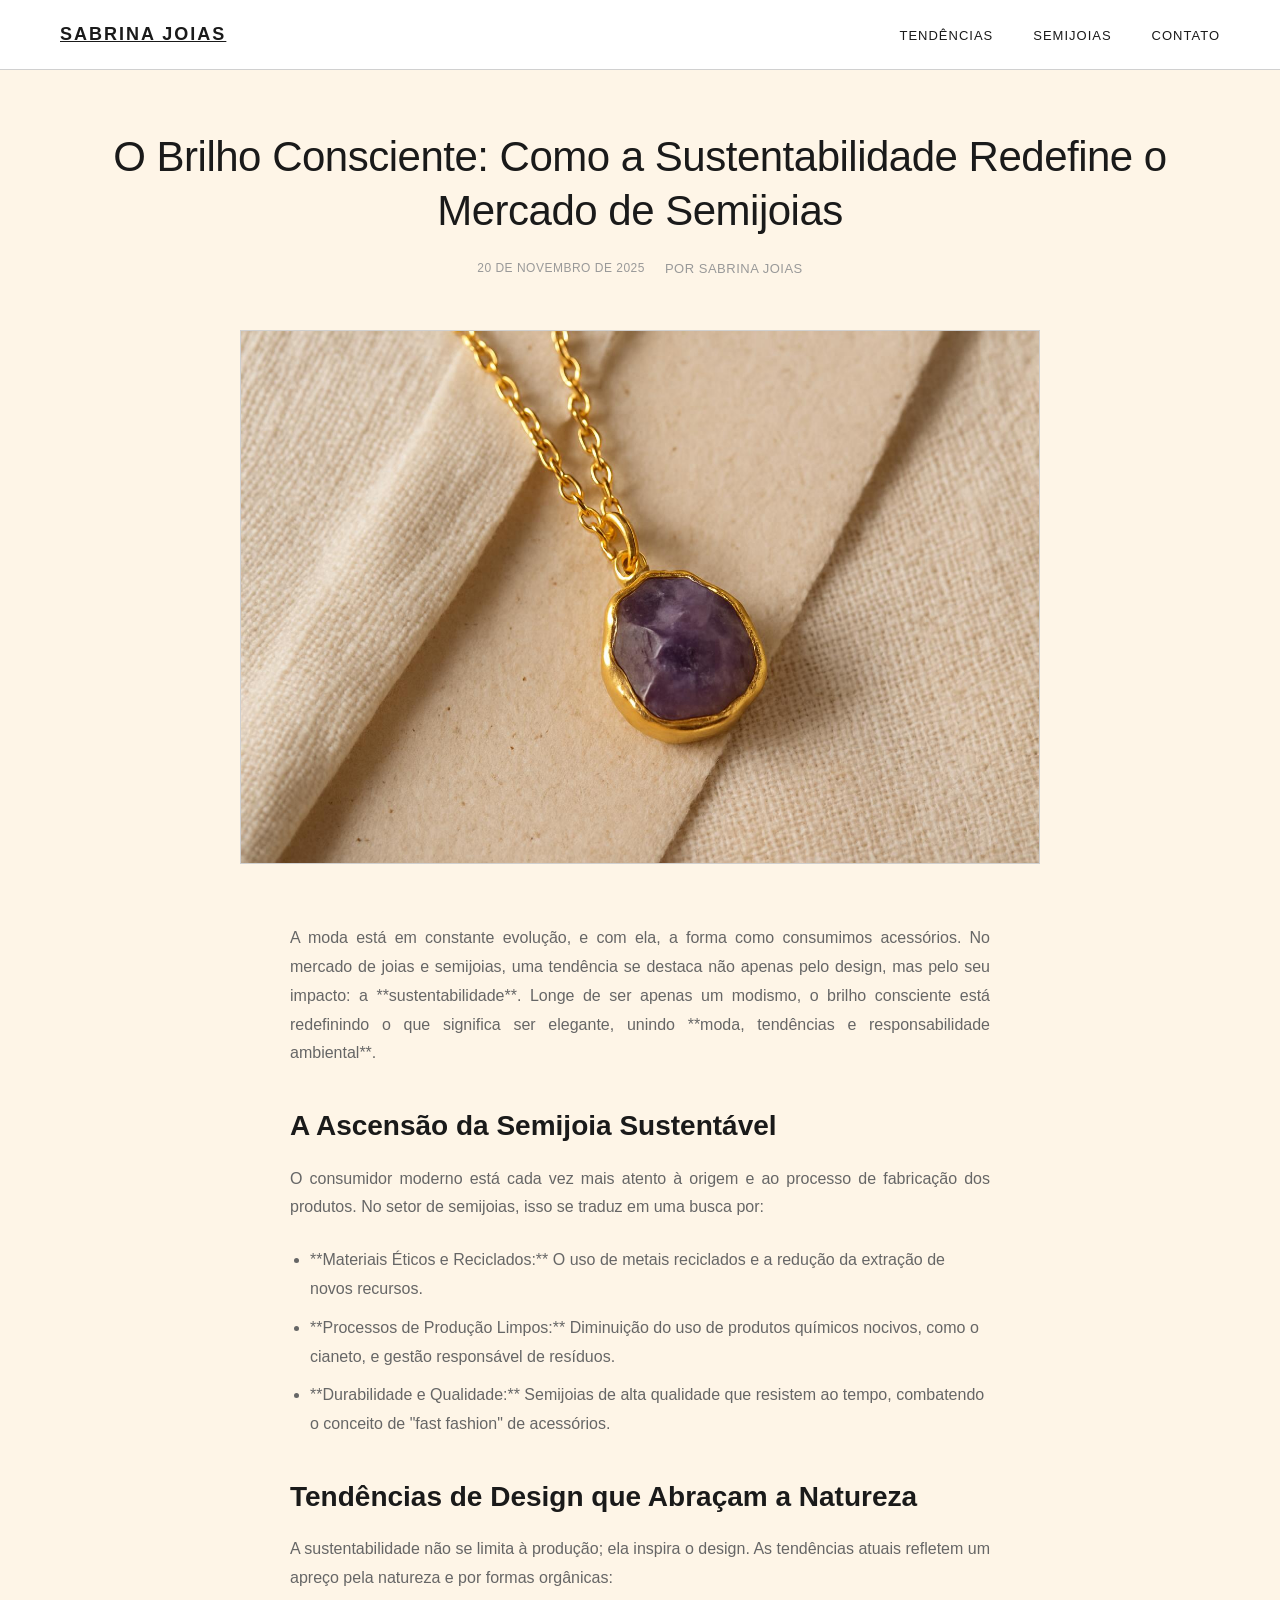
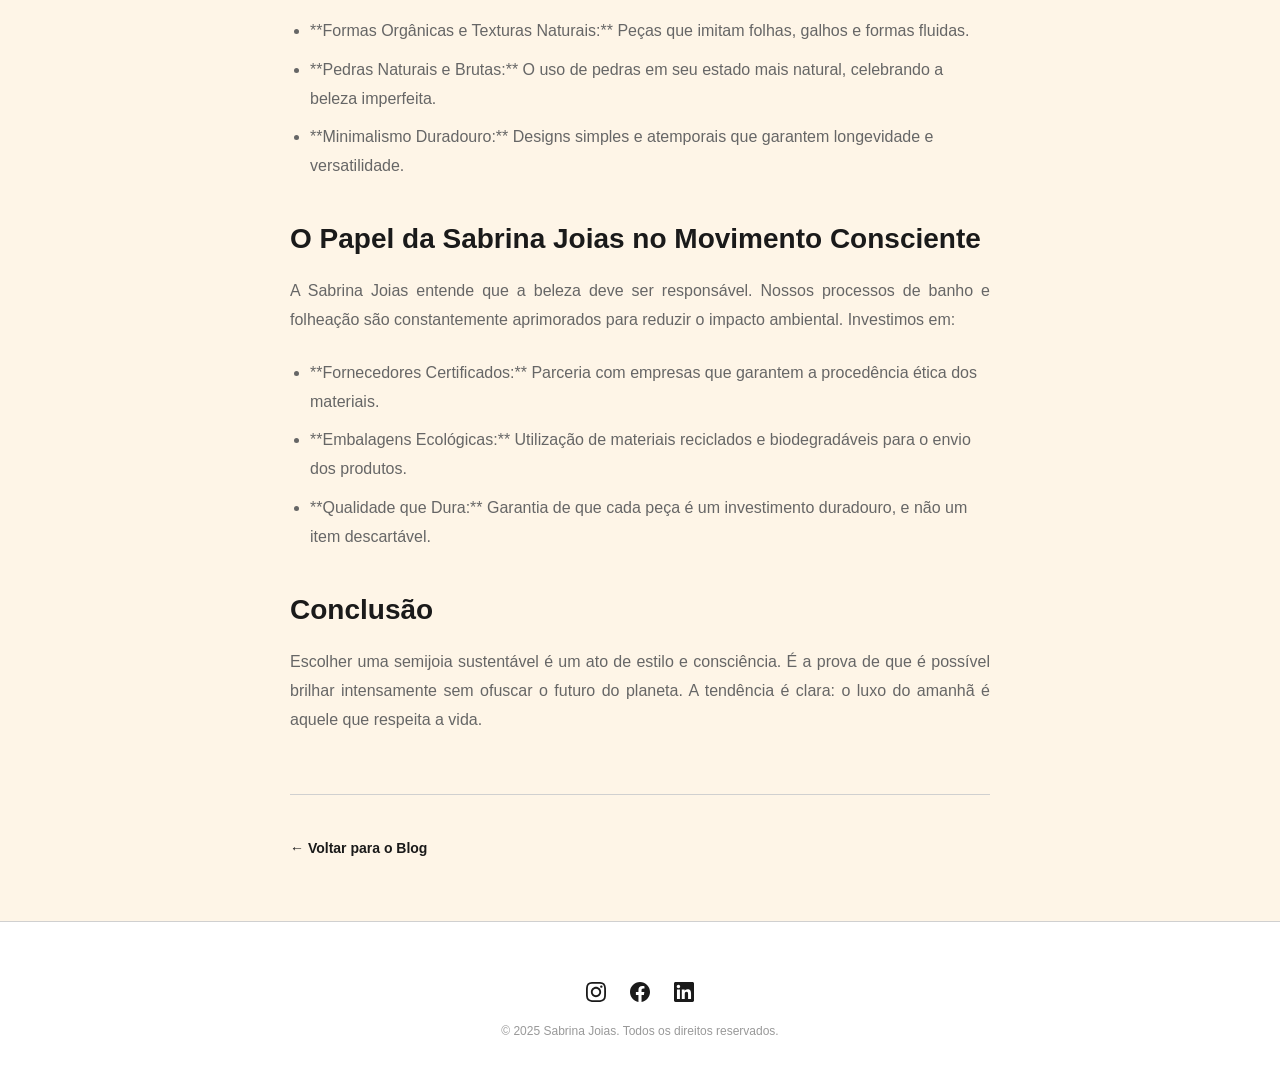
<file: posts/post-5.html>
<!DOCTYPE html>
<html lang="pt-BR">
<head>
    <meta charset="UTF-8">
    <meta name="viewport" content="width=device-width, initial-scale=1.0">
    <title>O Brilho Consciente: Como a Sustentabilidade Redefine o Mercado de Semijoias - Sabrina Joias</title>
    <link rel="stylesheet" href="../styles.css">
    <link rel="stylesheet" href="../post-styles.css">
</head>
<body>
    <!-- Header -->
    <header class="header">
        <div class="container">
            <div class="logo">
                <h1><a href="../index.html">SABRINA JOIAS</a></h1>
            </div>
            <nav class="nav">
                <ul>
                    <li><a href="../index.html">TENDÊNCIAS</a></li>
                    <li><a href="../index.html#semijoias">SEMIJOIAS</a></li>
                    <li><a href="../index.html#contato">CONTATO</a></li>
                </ul>
            </nav>
        </div>
    </header>

    <!-- Main Content -->
    <main>
        <article class="post-article">
            <div class="container">
                <!-- Post Header -->
                <header class="post-header">
                    <h1>O Brilho Consciente: Como a Sustentabilidade Redefine o Mercado de Semijoias</h1>
                    <div class="post-meta">
                        <span class="post-date">20 de novembro de 2025</span>
                        <span class="post-author">Por Sabrina Joias</span>
                    </div>
                </header>

                <!-- Featured Image -->
                <div class="post-featured-image">
                    <!-- A imagem será adicionada posteriormente, por enquanto usamos um placeholder -->
                    <img src="../images/post-5.jpg" alt="O Brilho Consciente: Sustentabilidade e Semijoias">
                </div>

                <!-- Post Body -->
                <div class="post-body">
                    <p>A moda está em constante evolução, e com ela, a forma como consumimos acessórios. No mercado de joias e semijoias, uma tendência se destaca não apenas pelo design, mas pelo seu impacto: a **sustentabilidade**. Longe de ser apenas um modismo, o brilho consciente está redefinindo o que significa ser elegante, unindo **moda, tendências e responsabilidade ambiental**.</p>

                    <h2>A Ascensão da Semijoia Sustentável</h2>
                    <p>O consumidor moderno está cada vez mais atento à origem e ao processo de fabricação dos produtos. No setor de semijoias, isso se traduz em uma busca por:</p>
                    <ul>
                        <li>**Materiais Éticos e Reciclados:** O uso de metais reciclados e a redução da extração de novos recursos.</li>
                        <li>**Processos de Produção Limpos:** Diminuição do uso de produtos químicos nocivos, como o cianeto, e gestão responsável de resíduos.</li>
                        <li>**Durabilidade e Qualidade:** Semijoias de alta qualidade que resistem ao tempo, combatendo o conceito de "fast fashion" de acessórios.</li>
                    </ul>

                    <h2>Tendências de Design que Abraçam a Natureza</h2>
                    <p>A sustentabilidade não se limita à produção; ela inspira o design. As tendências atuais refletem um apreço pela natureza e por formas orgânicas:</p>
                    <ul>
                        <li>**Formas Orgânicas e Texturas Naturais:** Peças que imitam folhas, galhos e formas fluidas.</li>
                        <li>**Pedras Naturais e Brutas:** O uso de pedras em seu estado mais natural, celebrando a beleza imperfeita.</li>
                        <li>**Minimalismo Duradouro:** Designs simples e atemporais que garantem longevidade e versatilidade.</li>
                    </ul>

                    <h2>O Papel da Sabrina Joias no Movimento Consciente</h2>
                    <p>A Sabrina Joias entende que a beleza deve ser responsável. Nossos processos de banho e folheação são constantemente aprimorados para reduzir o impacto ambiental. Investimos em:</p>
                    <ul>
                        <li>**Fornecedores Certificados:** Parceria com empresas que garantem a procedência ética dos materiais.</li>
                        <li>**Embalagens Ecológicas:** Utilização de materiais reciclados e biodegradáveis para o envio dos produtos.</li>
                        <li>**Qualidade que Dura:** Garantia de que cada peça é um investimento duradouro, e não um item descartável.</li>
                    </ul>

                    <h2>Conclusão</h2>
                    <p>Escolher uma semijoia sustentável é um ato de estilo e consciência. É a prova de que é possível brilhar intensamente sem ofuscar o futuro do planeta. A tendência é clara: o luxo do amanhã é aquele que respeita a vida.</p>
                </div>

                <!-- Post Footer -->
                <footer class="post-footer">
                    <a href="../index.html" class="back-link">← Voltar para o Blog</a>
                </footer>
            </div>
        </article>
    </main>

    <!-- Footer -->
    <footer class="footer">
        <div class="container">
            <div class="footer-content">
                <div class="social-links">
                    <a href="https://instagram.com" target="_blank" aria-label="Instagram">
                        <svg viewBox="0 0 24 24" width="20" height="20">
                            <path fill="currentColor" d="M12 2.163c3.204 0 3.584.012 4.85.07 3.252.148 4.771 1.691 4.919 4.919.058 1.265.069 1.645.069 4.849 0 3.205-.012 3.584-.069 4.849-.149 3.225-1.664 4.771-4.919 4.919-1.266.058-1.644.07-4.85.07-3.204 0-3.584-.012-4.849-.07-3.26-.149-4.771-1.699-4.919-4.92-.058-1.265-.07-1.644-.07-4.849 0-3.204.013-3.583.07-4.849.149-3.227 1.664-4.771 4.919-4.919 1.266-.057 1.645-.069 4.849-.069zm0-2.163c-3.259 0-3.667.014-4.947.072-4.358.2-6.78 2.618-6.98 6.98-.059 1.281-.073 1.689-.073 4.948 0 3.259.014 3.668.072 4.948.2 4.358 2.618 6.78 6.98 6.98 1.281.058 1.689.072 4.948.072 3.259 0 3.668-.014 4.948-.072 4.354-.2 6.782-2.618 6.979-6.98.059-1.28.073-1.689.073-4.948 0-3.259-.014-3.667-.072-4.947-.196-4.354-2.617-6.78-6.979-6.98-1.281-.059-1.69-.073-4.949-.073zm0 5.838c-3.403 0-6.162 2.759-6.162 6.162s2.759 6.163 6.162 6.163 6.162-2.759 6.162-6.163c0-3.403-2.759-6.162-6.162-6.162zm0 10.162c-2.209 0-4-1.79-4-4 0-2.209 1.791-4 4-4s4 1.791 4 4c0 2.21-1.791 4-4 4zm6.406-11.845c-.796 0-1.441.645-1.441 1.44s.645 1.44 1.441 1.44c.795 0 1.439-.645 1.439-1.44s-.644-1.44-1.439-1.44z"/>
                        </svg>
                    </a>
                    <a href="https://facebook.com" target="_blank" aria-label="Facebook">
                        <svg viewBox="0 0 24 24" width="20" height="20">
                            <path fill="currentColor" d="M24 12.073c0-6.627-5.373-12-12-12s-12 5.373-12 12c0 5.99 4.388 10.954 10.125 11.854v-8.385H7.078v-3.47h3.047V9.43c0-3.007 1.792-4.669 4.533-4.669 1.312 0 2.686.235 2.686.235v2.953H15.83c-1.491 0-1.956.925-1.956 1.874v2.25h3.328l-.532 3.47h-2.796v8.385C19.612 23.027 24 18.062 24 12.073z"/>
                        </svg>
                    </a>
                    <a href="https://linkedin.com" target="_blank" aria-label="LinkedIn">
                        <svg viewBox="0 0 24 24" width="20" height="20">
                            <path fill="currentColor" d="M20.447 20.452h-3.554v-5.569c0-1.328-.027-3.037-1.852-3.037-1.853 0-2.136 1.445-2.136 2.939v5.667H9.351V9h3.414v1.561h.046c.477-.9 1.637-1.85 3.37-1.85 3.601 0 4.267 2.37 4.267 5.455v6.286zM5.337 7.433c-1.144 0-2.063-.926-2.063-2.065 0-1.138.92-2.063 2.063-2.063 1.14 0 2.064.925 2.064 2.063 0 1.139-.925 2.065-2.064 2.065zm1.782 13.019H3.555V9h3.564v11.452zM22.225 0H1.771C.792 0 0 .774 0 1.729v20.542C0 23.227.792 24 1.771 24h20.451C23.2 24 24 23.227 24 22.271V1.729C24 .774 23.2 0 22.225 0z"/>
                        </svg>
                    </a>
                </div>
                <p class="copyright">© 2025 Sabrina Joias. Todos os direitos reservados.</p>
            </div>
        </footer>
    </footer>
</body>
</html>
</file>
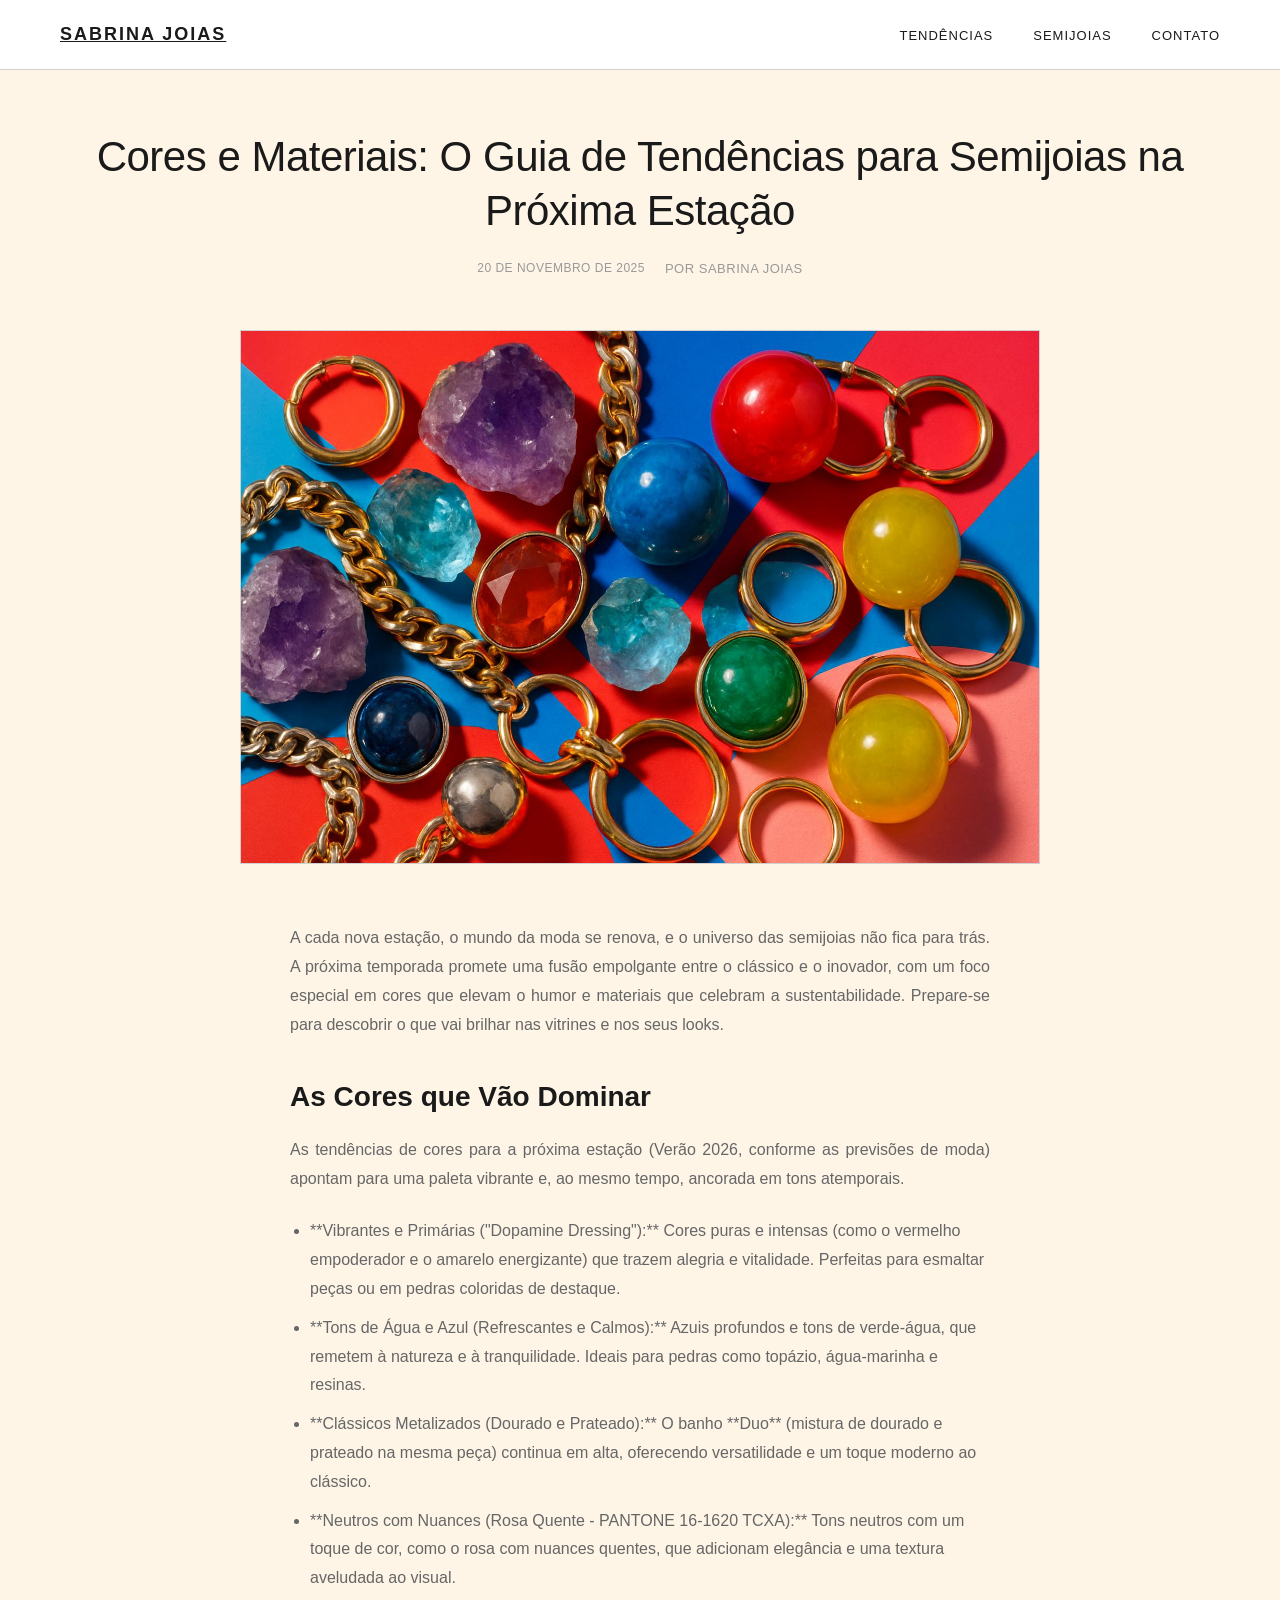
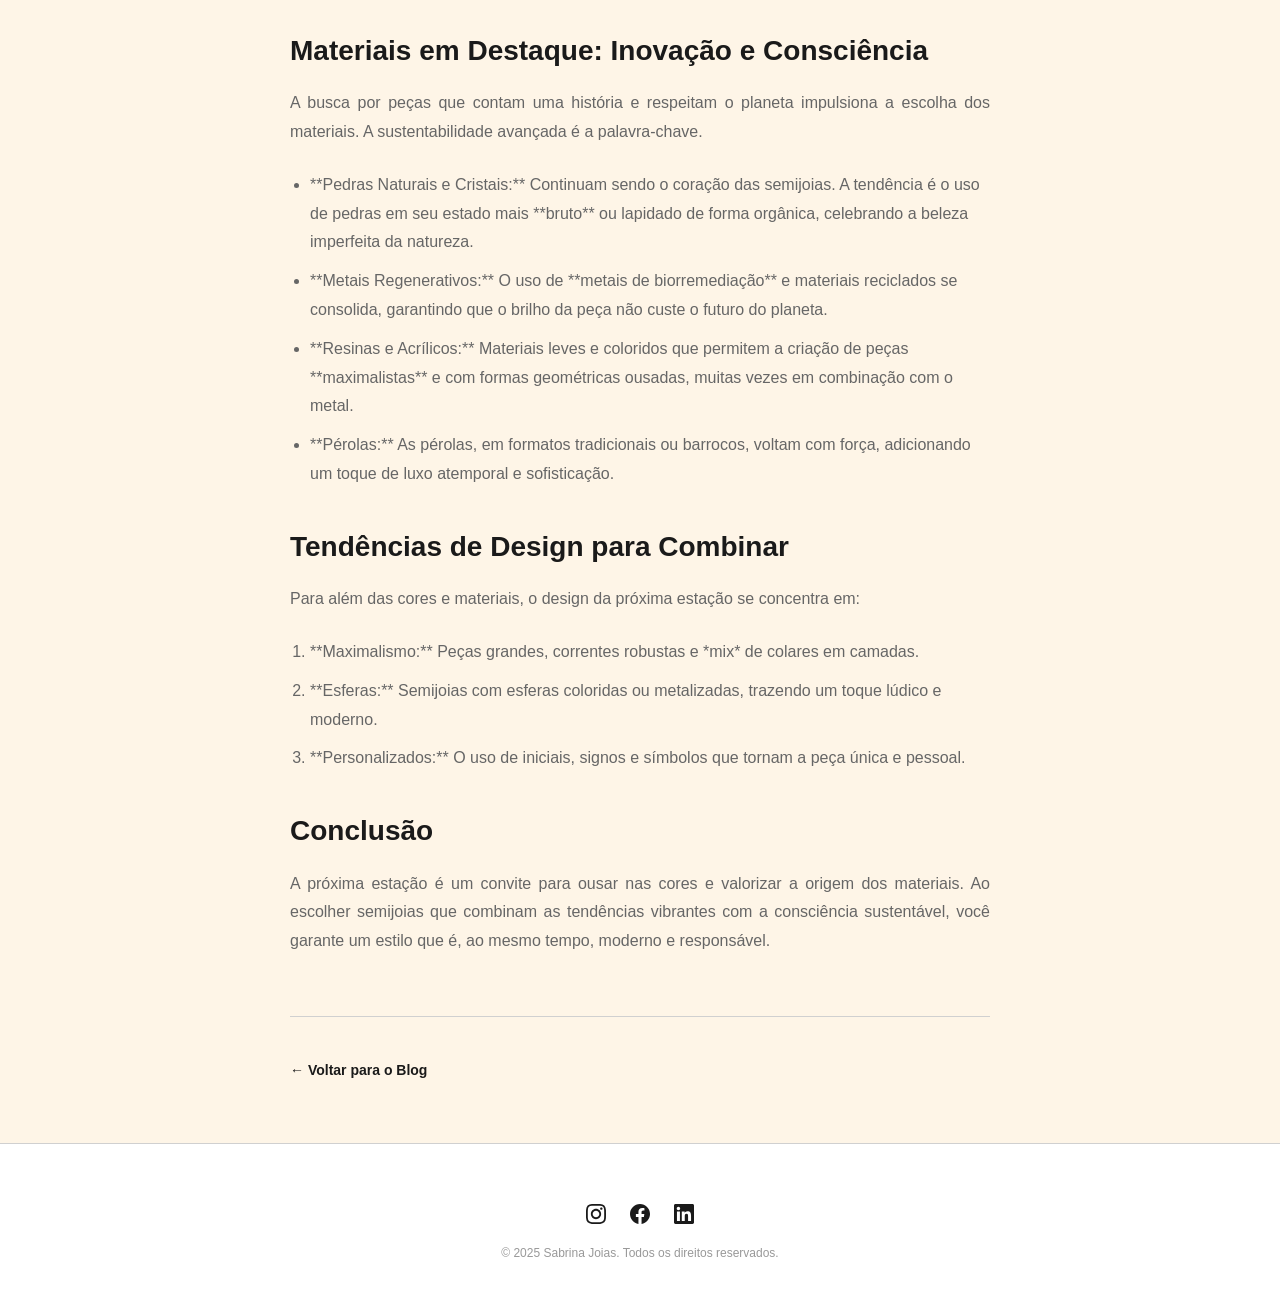
<file: posts/post-6.html>
<!DOCTYPE html>
<html lang="pt-BR">
<head>
    <meta charset="UTF-8">
    <meta name="viewport" content="width=device-width, initial-scale=1.0">
    <title>Cores e Materiais: O Guia de Tendências para Semijoias na Próxima Estação - Sabrina Joias</title>
    <link rel="stylesheet" href="../styles.css">
    <link rel="stylesheet" href="../post-styles.css">
</head>
<body>
    <!-- Header -->
    <header class="header">
        <div class="container">
            <div class="logo">
                <h1><a href="../index.html">SABRINA JOIAS</a></h1>
            </div>
            <nav class="nav">
                <ul>
                    <li><a href="../index.html">TENDÊNCIAS</a></li>
                    <li><a href="../index.html#semijoias">SEMIJOIAS</a></li>
                    <li><a href="../index.html#contato">CONTATO</a></li>
                </ul>
            </nav>
        </div>
    </header>

    <!-- Main Content -->
    <main>
        <article class="post-article">
            <div class="container">
                <!-- Post Header -->
                <header class="post-header">
                    <h1>Cores e Materiais: O Guia de Tendências para Semijoias na Próxima Estação</h1>
                    <div class="post-meta">
                        <span class="post-date">20 de novembro de 2025</span>
                        <span class="post-author">Por Sabrina Joias</span>
                    </div>
                </header>

                <!-- Featured Image -->
                <div class="post-featured-image">
                    <!-- A imagem será adicionada posteriormente, por enquanto usamos um placeholder -->
                    <img src="../images/post-6.jpg" alt="Tendências de Cores e Materiais para Semijoias na Próxima Estação">
                </div>

                <!-- Post Body -->
                <div class="post-body">
                    <p>A cada nova estação, o mundo da moda se renova, e o universo das semijoias não fica para trás. A próxima temporada promete uma fusão empolgante entre o clássico e o inovador, com um foco especial em cores que elevam o humor e materiais que celebram a sustentabilidade. Prepare-se para descobrir o que vai brilhar nas vitrines e nos seus looks.</p>

                    <h2>As Cores que Vão Dominar</h2>
                    <p>As tendências de cores para a próxima estação (Verão 2026, conforme as previsões de moda) apontam para uma paleta vibrante e, ao mesmo tempo, ancorada em tons atemporais.</p>
                    <ul>
                        <li>**Vibrantes e Primárias ("Dopamine Dressing"):** Cores puras e intensas (como o vermelho empoderador e o amarelo energizante) que trazem alegria e vitalidade. Perfeitas para esmaltar peças ou em pedras coloridas de destaque.</li>
                        <li>**Tons de Água e Azul (Refrescantes e Calmos):** Azuis profundos e tons de verde-água, que remetem à natureza e à tranquilidade. Ideais para pedras como topázio, água-marinha e resinas.</li>
                        <li>**Clássicos Metalizados (Dourado e Prateado):** O banho **Duo** (mistura de dourado e prateado na mesma peça) continua em alta, oferecendo versatilidade e um toque moderno ao clássico.</li>
                        <li>**Neutros com Nuances (Rosa Quente - PANTONE 16-1620 TCXA):** Tons neutros com um toque de cor, como o rosa com nuances quentes, que adicionam elegância e uma textura aveludada ao visual.</li>
                    </ul>

                    <h2>Materiais em Destaque: Inovação e Consciência</h2>
                    <p>A busca por peças que contam uma história e respeitam o planeta impulsiona a escolha dos materiais. A sustentabilidade avançada é a palavra-chave.</p>
                    <ul>
                        <li>**Pedras Naturais e Cristais:** Continuam sendo o coração das semijoias. A tendência é o uso de pedras em seu estado mais **bruto** ou lapidado de forma orgânica, celebrando a beleza imperfeita da natureza.</li>
                        <li>**Metais Regenerativos:** O uso de **metais de biorremediação** e materiais reciclados se consolida, garantindo que o brilho da peça não custe o futuro do planeta.</li>
                        <li>**Resinas e Acrílicos:** Materiais leves e coloridos que permitem a criação de peças **maximalistas** e com formas geométricas ousadas, muitas vezes em combinação com o metal.</li>
                        <li>**Pérolas:** As pérolas, em formatos tradicionais ou barrocos, voltam com força, adicionando um toque de luxo atemporal e sofisticação.</li>
                    </ul>

                    <h2>Tendências de Design para Combinar</h2>
                    <p>Para além das cores e materiais, o design da próxima estação se concentra em:</p>
                    <ol>
                        <li>**Maximalismo:** Peças grandes, correntes robustas e *mix* de colares em camadas.</li>
                        <li>**Esferas:** Semijoias com esferas coloridas ou metalizadas, trazendo um toque lúdico e moderno.</li>
                        <li>**Personalizados:** O uso de iniciais, signos e símbolos que tornam a peça única e pessoal.</li>
                    </ol>

                    <h2>Conclusão</h2>
                    <p>A próxima estação é um convite para ousar nas cores e valorizar a origem dos materiais. Ao escolher semijoias que combinam as tendências vibrantes com a consciência sustentável, você garante um estilo que é, ao mesmo tempo, moderno e responsável.</p>
                </div>

                <!-- Post Footer -->
                <footer class="post-footer">
                    <a href="../index.html" class="back-link">← Voltar para o Blog</a>
                </footer>
            </div>
        </article>
    </main>

    <!-- Footer -->
    <footer class="footer">
        <div class="container">
            <div class="footer-content">
                <div class="social-links">
                    <a href="https://instagram.com" target="_blank" aria-label="Instagram">
                        <svg viewBox="0 0 24 24" width="20" height="20">
                            <path fill="currentColor" d="M12 2.163c3.204 0 3.584.012 4.85.07 3.252.148 4.771 1.691 4.919 4.919.058 1.265.069 1.645.069 4.849 0 3.205-.012 3.584-.069 4.849-.149 3.225-1.664 4.771-4.919 4.919-1.266.058-1.644.07-4.85.07-3.204 0-3.584-.012-4.849-.07-3.26-.149-4.771-1.699-4.919-4.92-.058-1.265-.07-1.644-.07-4.849 0-3.204.013-3.583.07-4.849.149-3.227 1.664-4.771 4.919-4.919 1.266-.057 1.645-.069 4.849-.069zm0-2.163c-3.259 0-3.667.014-4.947.072-4.358.2-6.78 2.618-6.98 6.98-.059 1.281-.073 1.689-.073 4.948 0 3.259.014 3.668.072 4.948.2 4.358 2.618 6.78 6.98 6.98 1.281.058 1.689.072 4.948.072 3.259 0 3.668-.014 4.948-.072 4.354-.2 6.782-2.618 6.979-6.98.059-1.28.073-1.689.073-4.948 0-3.259-.014-3.667-.072-4.947-.196-4.354-2.617-6.78-6.979-6.98-1.281-.059-1.69-.073-4.949-.073zm0 5.838c-3.403 0-6.162 2.759-6.162 6.162s2.759 6.163 6.162 6.163 6.162-2.759 6.162-6.163c0-3.403-2.759-6.162-6.162-6.162zm0 10.162c-2.209 0-4-1.79-4-4 0-2.209 1.791-4 4-4s4 1.791 4 4c0 2.21-1.791 4-4 4zm6.406-11.845c-.796 0-1.441.645-1.441 1.44s.645 1.44 1.441 1.44c.795 0 1.439-.645 1.439-1.44s-.644-1.44-1.439-1.44z"/>
                        </svg>
                    </a>
                    <a href="https://facebook.com" target="_blank" aria-label="Facebook">
                        <svg viewBox="0 0 24 24" width="20" height="20">
                            <path fill="currentColor" d="M24 12.073c0-6.627-5.373-12-12-12s-12 5.373-12 12c0 5.99 4.388 10.954 10.125 11.854v-8.385H7.078v-3.47h3.047V9.43c0-3.007 1.792-4.669 4.533-4.669 1.312 0 2.686.235 2.686.235v2.953H15.83c-1.491 0-1.956.925-1.956 1.874v2.25h3.328l-.532 3.47h-2.796v8.385C19.612 23.027 24 18.062 24 12.073z"/>
                        </svg>
                    </a>
                    <a href="https://linkedin.com" target="_blank" aria-label="LinkedIn">
                        <svg viewBox="0 0 24 24" width="20" height="20">
                            <path fill="currentColor" d="M20.447 20.452h-3.554v-5.569c0-1.328-.027-3.037-1.852-3.037-1.853 0-2.136 1.445-2.136 2.939v5.667H9.351V9h3.414v1.561h.046c.477-.9 1.637-1.85 3.37-1.85 3.601 0 4.267 2.37 4.267 5.455v6.286zM5.337 7.433c-1.144 0-2.063-.926-2.063-2.065 0-1.138.92-2.063 2.063-2.063 1.14 0 2.064.925 2.064 2.063 0 1.139-.925 2.065-2.064 2.065zm1.782 13.019H3.555V9h3.564v11.452zM22.225 0H1.771C.792 0 0 .774 0 1.729v20.542C0 23.227.792 24 1.771 24h20.451C23.2 24 24 23.227 24 22.271V1.729C24 .774 23.2 0 22.225 0z"/>
                        </svg>
                    </a>
                </div>
                <p class="copyright">© 2025 Sabrina Joias. Todos os direitos reservados.</p>
            </div>
        </footer>
    </footer>
</body>
</html>
</file>
<file: styles.css>
/* ============================================
   SABRINA JOIAS - BLOG STYLES
   Design Minimalista: Preto, Branco e Amarelo
   ============================================ */

:root {
    --primary-black: #1a1a1a;
    --primary-white: #ffffff;
    --bg-yellow: #fef5e7;
    --accent-gray: #e8e8e8;
    --text-gray: #666666;
    --text-light-gray: #999999;
    --border-color: #d0d0d0;
}

* {
    margin: 0;
    padding: 0;
    box-sizing: border-box;
}

html {
    scroll-behavior: smooth;
}

body {
    font-family: -apple-system, BlinkMacSystemFont, 'Segoe UI', 'Roboto', 'Oxygen', 'Ubuntu', 'Cantarell', sans-serif;
    background-color: var(--bg-yellow);
    color: var(--primary-black);
    line-height: 1.6;
}

/* ============================================
   CONTAINER & LAYOUT
   ============================================ */

.container {
    max-width: 1200px;
    margin: 0 auto;
    padding: 0 20px;
}

/* ============================================
   HEADER & NAVIGATION
   ============================================ */

.header {
    background-color: var(--primary-white);
    border-bottom: 1px solid var(--border-color);
    position: sticky;
    top: 0;
    z-index: 100;
    padding: 20px 0;
}

.header .container {
    display: flex;
    justify-content: space-between;
    align-items: center;
}

.logo h1 {
    font-size: 18px;
    font-weight: 700;
    letter-spacing: 2px;
    color: var(--primary-black);
}

.nav ul {
    display: flex;
    list-style: none;
    gap: 40px;
}

.nav a {
    text-decoration: none;
    color: var(--primary-black);
    font-size: 13px;
    font-weight: 500;
    letter-spacing: 1px;
    transition: color 0.3s ease;
    position: relative;
}

.nav a:hover,
.nav a.active {
    color: var(--text-gray);
}

.nav a.active::after {
    content: '';
    position: absolute;
    bottom: -5px;
    left: 0;
    width: 100%;
    height: 2px;
    background-color: var(--primary-black);
}

/* ============================================
   HERO SECTION
   ============================================ */

.hero {
    background-color: var(--bg-yellow);
    padding: 80px 0;
    text-align: center;
    border-bottom: 1px solid var(--border-color);
}

.hero h2 {
    font-size: 48px;
    font-weight: 300;
    line-height: 1.2;
    margin-bottom: 20px;
    color: var(--primary-black);
    letter-spacing: -0.5px;
}

.hero p {
    font-size: 16px;
    color: var(--text-gray);
    max-width: 600px;
    margin: 0 auto;
    line-height: 1.8;
}

/* ============================================
   BLOG SECTION & GRID
   ============================================ */

.blog-section {
    padding: 80px 0;
    background-color: var(--bg-yellow);
}

.posts-grid {
    display: grid;
    grid-template-columns: repeat(auto-fit, minmax(280px, 1fr));
    gap: 40px;
}

@media (max-width: 768px) {
    .posts-grid {
        grid-template-columns: 1fr;
        gap: 30px;
    }
}

/* ============================================
   POST CARD
   ============================================ */

.post-card {
    background-color: var(--primary-white);
    border: 1px solid var(--border-color);
    transition: all 0.3s ease;
    display: flex;
    flex-direction: column;
    height: 100%;
}

.post-card:hover {
    box-shadow: 0 8px 24px rgba(0, 0, 0, 0.08);
    border-color: var(--primary-black);
}

.post-image {
    width: 100%;
    height: 200px;
    overflow: hidden;
    background-color: var(--accent-gray);
}

.post-image img {
    width: 100%;
    height: 100%;
    object-fit: cover;
    transition: transform 0.3s ease;
}

.post-card:hover .post-image img {
    transform: scale(1.05);
}

.post-content {
    padding: 24px;
    display: flex;
    flex-direction: column;
    flex-grow: 1;
}

.post-date {
    font-size: 12px;
    color: var(--text-light-gray);
    text-transform: uppercase;
    letter-spacing: 0.5px;
    margin-bottom: 12px;
}

.post-card h3 {
    font-size: 18px;
    font-weight: 600;
    line-height: 1.4;
    margin-bottom: 12px;
    color: var(--primary-black);
}

.post-card h3 a {
    color: inherit;
    text-decoration: none;
    transition: color 0.3s ease;
}

.post-card h3 a:hover {
    color: var(--text-gray);
}

.post-card p {
    font-size: 14px;
    color: var(--text-gray);
    line-height: 1.7;
    margin-bottom: 16px;
    flex-grow: 1;
}

.read-more {
    font-size: 13px;
    color: var(--primary-black);
    text-decoration: none;
    font-weight: 600;
    letter-spacing: 0.5px;
    transition: color 0.3s ease;
    align-self: flex-start;
}

.read-more:hover {
    color: var(--text-gray);
}

/* ============================================
   FOOTER
   ============================================ */

.footer {
    background-color: var(--primary-white);
    border-top: 1px solid var(--border-color);
    padding: 60px 0 40px;
}

.footer-content {
    display: flex;
    flex-direction: column;
    align-items: center;
    gap: 20px;
}

.social-links {
    display: flex;
    gap: 24px;
    justify-content: center;
}

.social-links a {
    color: var(--primary-black);
    transition: color 0.3s ease;
    display: flex;
    align-items: center;
    justify-content: center;
}

.social-links a:hover {
    color: var(--text-gray);
}

.copyright {
    font-size: 12px;
    color: var(--text-light-gray);
    text-align: center;
}

/* ============================================
   RESPONSIVE DESIGN
   ============================================ */

@media (max-width: 768px) {
    .header .container {
        flex-direction: column;
        gap: 20px;
    }

    .nav ul {
        gap: 20px;
    }

    .hero h2 {
        font-size: 32px;
    }

    .hero {
        padding: 60px 0;
    }

    .blog-section {
        padding: 60px 0;
    }
}

@media (max-width: 480px) {
    .logo h1 {
        font-size: 16px;
    }

    .nav ul {
        gap: 15px;
    }

    .nav a {
        font-size: 12px;
    }

    .hero h2 {
        font-size: 24px;
    }

    .hero p {
        font-size: 14px;
    }

    .post-card h3 {
        font-size: 16px;
    }

    .post-card p {
        font-size: 13px;
    }
}

/* ============================================
   UTILITY CLASSES
   ============================================ */

a {
    color: inherit;
}

img {
    max-width: 100%;
    height: auto;
    display: block;
}

/* ============================================
   ANIMATIONS
   ============================================ */

@keyframes fadeIn {
    from {
        opacity: 0;
        transform: translateY(10px);
    }
    to {
        opacity: 1;
        transform: translateY(0);
    }
}

.post-card {
    animation: fadeIn 0.6s ease-out;
}
</file>
<file: post-styles.css>
/* ============================================
   POST ARTICLE STYLES
   ============================================ */

.post-article {
    padding: 60px 0;
    background-color: var(--bg-yellow);
    min-height: calc(100vh - 200px);
}

.post-header {
    margin-bottom: 40px;
    text-align: center;
}

.post-header h1 {
    font-size: 42px;
    font-weight: 300;
    line-height: 1.3;
    margin-bottom: 20px;
    color: var(--primary-black);
    letter-spacing: -0.5px;
}

.post-meta {
    display: flex;
    justify-content: center;
    gap: 20px;
    font-size: 13px;
    color: var(--text-light-gray);
}

.post-date,
.post-author {
    text-transform: uppercase;
    letter-spacing: 0.5px;
}

.post-featured-image {
    width: 100%;
    max-width: 800px;
    margin: 0 auto 60px;
    border: 1px solid var(--border-color);
}

.post-featured-image img {
    width: 100%;
    height: auto;
    display: block;
}

.post-body {
    max-width: 700px;
    margin: 0 auto 60px;
    font-size: 16px;
    line-height: 1.8;
    color: var(--text-gray);
}

.post-body p {
    margin-bottom: 24px;
    text-align: justify;
}

.post-body h2 {
    font-size: 28px;
    font-weight: 600;
    margin: 40px 0 20px;
    color: var(--primary-black);
    line-height: 1.3;
}

.post-body h3 {
    font-size: 20px;
    font-weight: 600;
    margin: 30px 0 15px;
    color: var(--primary-black);
}

.post-body ul,
.post-body ol {
    margin-bottom: 24px;
    margin-left: 20px;
}

.post-body li {
    margin-bottom: 10px;
}

.post-body blockquote {
    border-left: 4px solid var(--primary-black);
    padding-left: 20px;
    margin: 30px 0;
    font-style: italic;
    color: var(--text-gray);
}

.post-body strong {
    font-weight: 700;
    color: var(--primary-black);
}

.post-body em {
    font-style: italic;
}

.post-body a {
    color: var(--primary-black);
    text-decoration: underline;
    transition: color 0.3s ease;
}

.post-body a:hover {
    color: var(--text-gray);
}

.post-footer {
    max-width: 700px;
    margin: 0 auto;
    padding-top: 40px;
    border-top: 1px solid var(--border-color);
}

.back-link {
    font-size: 14px;
    color: var(--primary-black);
    text-decoration: none;
    font-weight: 600;
    transition: color 0.3s ease;
    display: inline-block;
}

.back-link:hover {
    color: var(--text-gray);
}

/* ============================================
   RESPONSIVE DESIGN
   ============================================ */

@media (max-width: 768px) {
    .post-header h1 {
        font-size: 28px;
    }

    .post-meta {
        flex-direction: column;
        gap: 10px;
    }

    .post-body {
        font-size: 15px;
    }

    .post-body h2 {
        font-size: 22px;
    }

    .post-body h3 {
        font-size: 18px;
    }
}

@media (max-width: 480px) {
    .post-article {
        padding: 40px 0;
    }

    .post-header h1 {
        font-size: 22px;
    }

    .post-body {
        font-size: 14px;
    }

    .post-body h2 {
        font-size: 20px;
    }

    .post-body h3 {
        font-size: 16px;
    }
}
</file>
